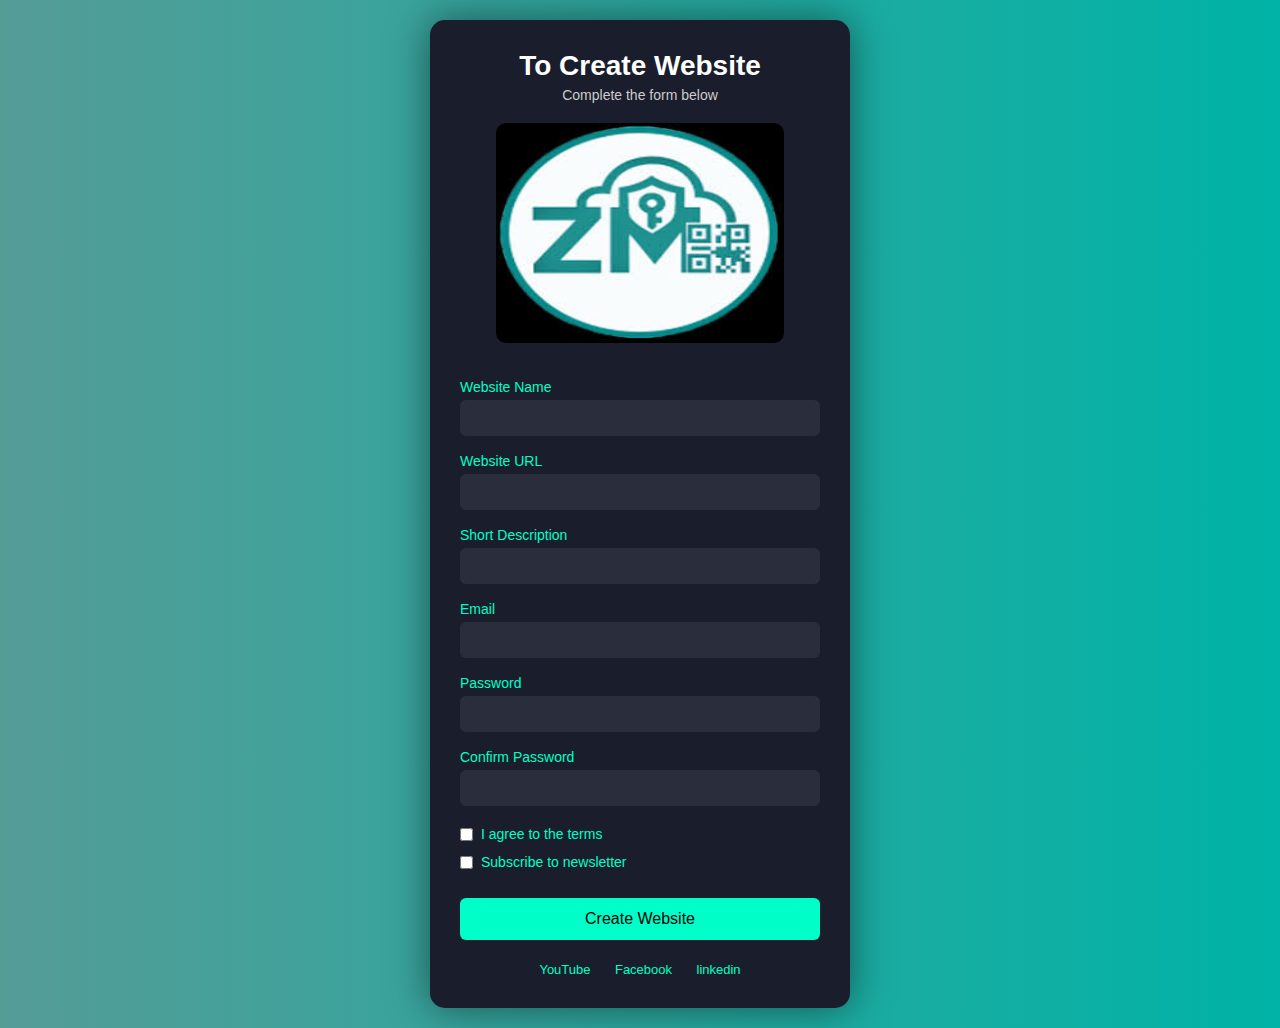
<file: applicationform.html>
<!DOCTYPE html>
<html lang="en">
<head>
  <meta charset="UTF-8" />
  <title>Create Website</title>
  <style>
    * {
      box-sizing: border-box;
      margin: 0;
      padding: 0;
    }

    body {
      background: linear-gradient(to right, #559c97,  #00b3a6);
      font-family: 'Segoe UI', sans-serif;
      color: #fff;
      min-height: 100vh;
      display: flex;
      align-items: center;
      justify-content: center;
      padding: 20px;
    }

    .container {
      background-color: #1a1d2b;
      padding: 30px;
      border-radius: 15px;
      box-shadow: 0 0 40px rgba(0, 0, 0, 0.5);
      max-width: 420px;
      width: 100%;
      text-align: center;
    }

    h1 {
      font-size: 28px;
      margin-bottom: 5px;
    }

    p {
      font-size: 14px;
      color: #ccc;
      margin-bottom: 20px;
    }

    img {
      width: 80%;
      height: 220px;
      border-radius: 10px;
      margin-bottom: 20px;
    }

    form {
      text-align: left;
    }

    label {
      display: block;
      font-size: 14px;
      color: #00ffc8;
      margin: 12px 0 5px;
    }

    input[type="text"],
    input[type="email"],
    input[type="password"] {
      width: 100%;
      padding: 10px;
      border: none;
      border-radius: 6px;
      background-color: #2a2d3b;
      color: #fff;
      font-size: 14px;
      margin-bottom: 5px;
    }

    .checkbox-group {
      margin-top: 15px;
      font-size: 13px;
      color: #ccc;
    }

    .checkbox-group label {
      display: flex;
      align-items: center;
      gap: 8px;
      margin-bottom: 8px;
    }

    button {
      width: 100%;
      margin-top: 20px;
      padding: 12px;
      background-color: #00ffc8;
      color: #000;
      font-size: 16px;
      border: none;
      border-radius: 6px;
      cursor: pointer;
      transition: all 0.3s ease;
    }

    button:hover {
      background-color: #00b3a6;
      transform: scale(1.03);
    }

    .links {
      margin-top: 20px;
    }

    .links a {
      margin: 0 10px;
      color: #00ffc8;
      font-size: 13px;
      text-decoration: none;
      transition: color 0.2s ease;
    }

    .links a:hover {
      text-decoration: underline;
      color: #00b3a6;
    }
  </style>
</head>
<body>
  <div class="container">
    <h1>To Create Website</h1>
    <p>Complete the form below</p>

    <img src="[data-uri]" width="180" height="20" />

    <form>
      <label for="name">Website Name</label>
      <input type="text" id="name" required>

      <label for="url">Website URL</label>
      <input type="text" id="url" required>

      <label for="desc">Short Description</label>
      <input type="text" id="desc" required>

      <label for="email">Email</label>
      <input type="email" id="email" required>

      <label for="pass">Password</label>
      <input type="password" id="pass" required>

      <label for="cpass">Confirm Password</label>
      <input type="password" id="cpass" required>

      <div class="checkbox-group">
        <label><input type="checkbox" required> I agree to the terms</label>
        <label><input type="checkbox"> Subscribe to newsletter</label>
      </div>

      <button type="submit">Create Website</button>
    </form>

    <div class="links">
      <a href="https://www.youtube.com/" target="_blank">YouTube</a>
      <a href="https://www.facebook.com/" target="_blank">Facebook</a>
      <a href="https://www.linkedin.com/" target="_blank">linkedin</a>
    </div>
  </div>
</body>
</html>
</file>
